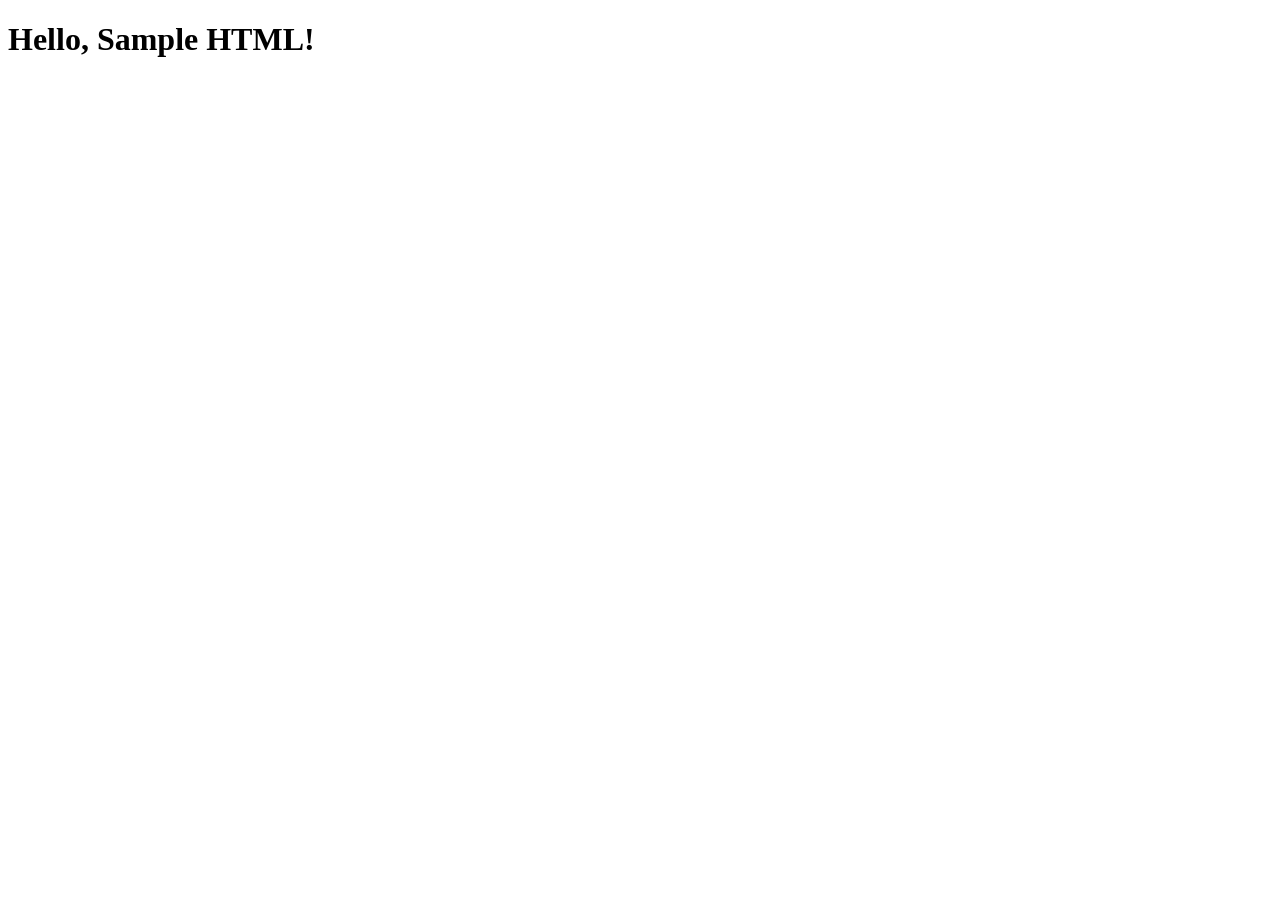
<file: __sample__/index.html>
<!DOCTYPE html>
<html>
  <head>
    <link rel="stylesheet" href="styles.css" />
    <title>sample code</title>
  </head>
  <body>
    <h1>Hello, Sample HTML!</h1>
    <script src="main.js"></script>
  </body>
</html>
</file>
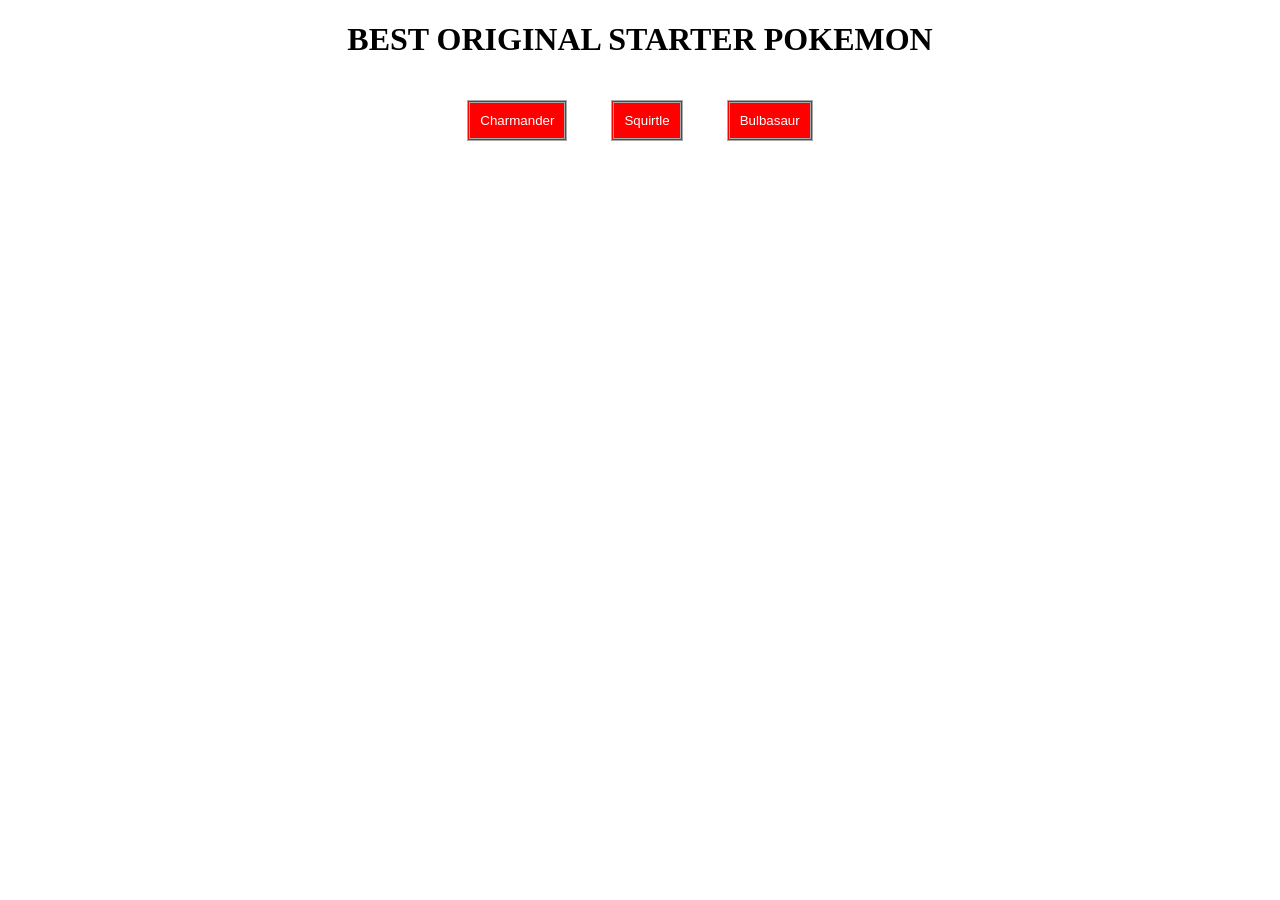
<file: prep-css-box-model/index.html>
<!DOCTYPE html>
<html lang="en">
  <head>
    <meta charset="UTF-8" />
    <meta name="viewport" content="width=device-width, initial-scale=1.0" />
    <title>CSS Box Model</title>
    <link rel="stylesheet" href="style.css" />
  </head>
  <body>
    <h1>BEST ORIGINAL STARTER POKEMON</h1>
    <div>
      <button>Charmander</button>
      <button>Squirtle</button>
      <button>Bulbasaur</button>
    </div>
  </body>
</html>
</file>
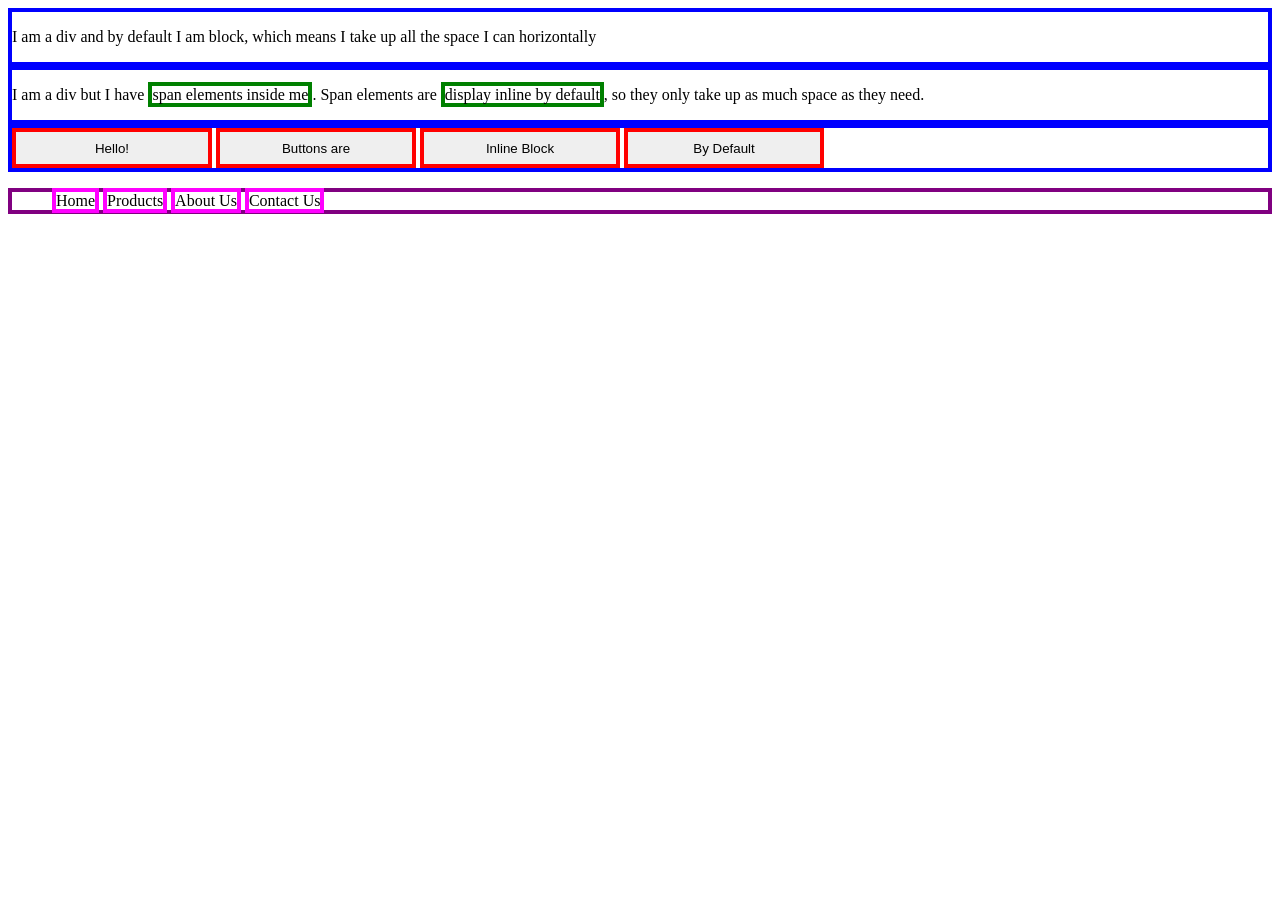
<file: prep-css-display/index.html>
<!DOCTYPE html>
<html lang="en">
  <head>
    <meta charset="UTF-8" />
    <meta name="viewport" content="width=device-width, initial-scale=1.0" />
    <meta http-equiv="X-UA-Compatible" content="ie=edge" />
    <title>CSS Display Properties</title>
    <link rel="stylesheet" href="style.css" />
    <style></style>
  </head>
  <body>
    <!-- block -->
    <div>
      <p>
        I am a div and by default I am block, which means I take up all the
        space I can horizontally
      </p>
    </div>

    <!-- inline -->
    <div>
      <p>
        I am a div but I have <span>span elements inside me</span>. Span
        elements are <span>display inline by default</span>, so they only take
        up as much space as they need.
      </p>
    </div>

    <!-- inline-block -->
    <div>
      <button>Hello!</button>
      <button>Buttons are</button>
      <button>Inline Block</button>
      <button>By Default</button>
    </div>

    <!-- using inline property with a common use case -->
    <ul>
      <li>Home</li>
      <li>Products</li>
      <li>About Us</li>
      <li>Contact Us</li>
    </ul>
  </body>
</html>
</file>
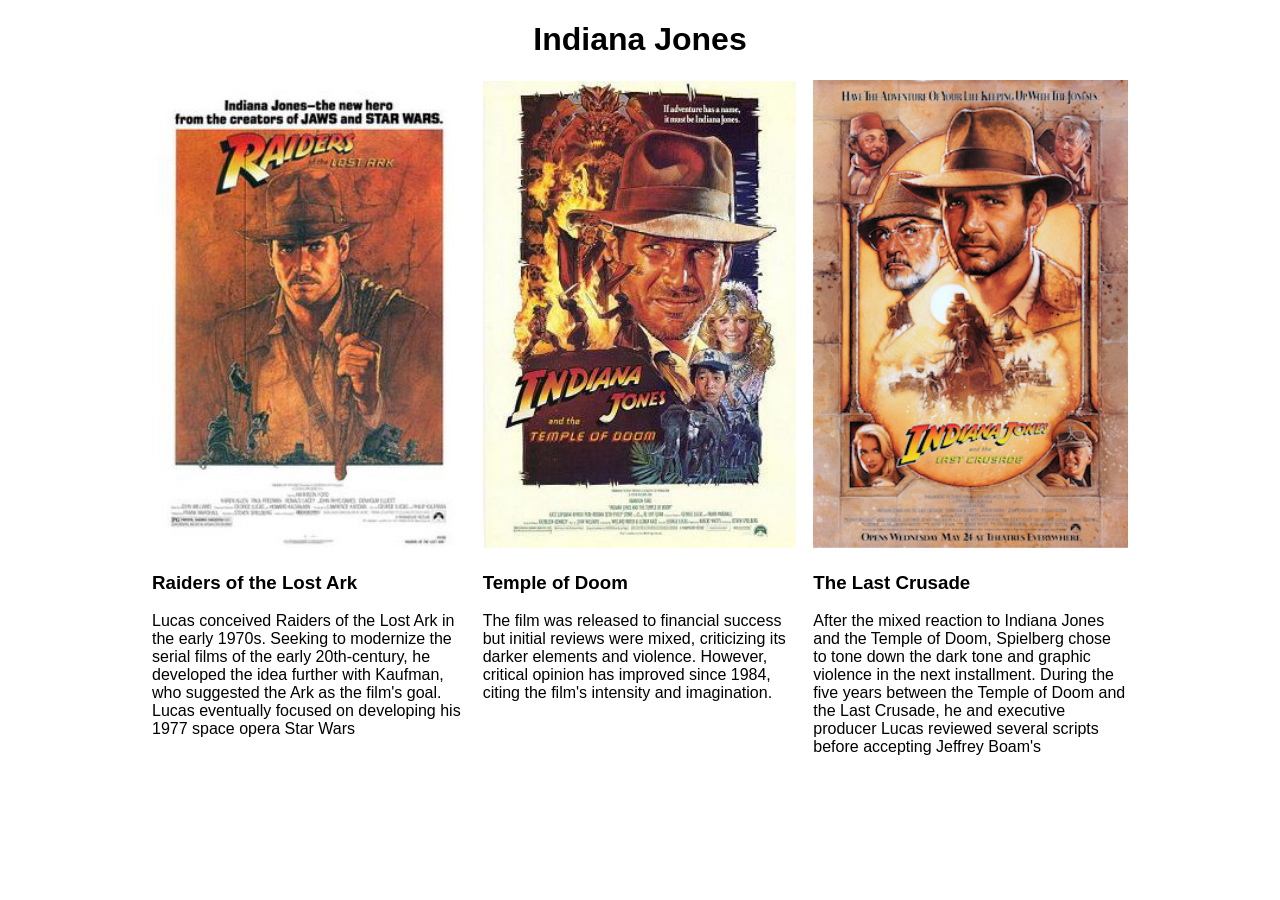
<file: prep-css-layout-classes/index.html>
<!DOCTYPE html>
<html lang="en">
  <head>
    <meta charset="UTF-8" />
    <meta name="viewport" content="width=device-width, initial-scale=1.0" />
    <meta http-equiv="X-UA-Compatible" content="ie=edge" />
    <title>CSS Layout Classes</title>
    <link rel="stylesheet" href="reset.css" />
    <style>
      /* stylelint-disable block-no-empty */
      body {
        font-family: sans-serif;
      }

      h1 {
        text-align: center;
      }

      .container {
        max-width: 992px;
        margin: auto;
      }

      .row {
        width: 100%;
        display: flex;
      }

      .column {
        flex-basis: calc(100% / 3);
        padding-left: 8px;
        padding-right: 8px;
      }
      img {
        width: 100%;
      }
    </style>
  </head>
  <body>
    <h1>Indiana Jones</h1>
    <div class="container">
      <div class="row">
        <div class="column">
          <img src="images/raiders.jpg" />
          <h3>Raiders of the Lost Ark</h3>
          <p>
            Lucas conceived Raiders of the Lost Ark in the early 1970s. Seeking
            to modernize the serial films of the early 20th-century, he
            developed the idea further with Kaufman, who suggested the Ark as
            the film's goal. Lucas eventually focused on developing his 1977
            space opera Star Wars
          </p>
        </div>
        <div class="column">
          <img src="images/temple.jpg" />
          <h3>Temple of Doom</h3>
          <p>
            The film was released to financial success but initial reviews were
            mixed, criticizing its darker elements and violence. However,
            critical opinion has improved since 1984, citing the film's
            intensity and imagination.
          </p>
        </div>
        <div class="column">
          <img src="images/crusade.jpg" />
          <h3>The Last Crusade</h3>
          <p>
            After the mixed reaction to Indiana Jones and the Temple of Doom,
            Spielberg chose to tone down the dark tone and graphic violence in
            the next installment. During the five years between the Temple of
            Doom and the Last Crusade, he and executive producer Lucas reviewed
            several scripts before accepting Jeffrey Boam's
          </p>
        </div>
      </div>
    </div>
  </body>
</html>
</file>
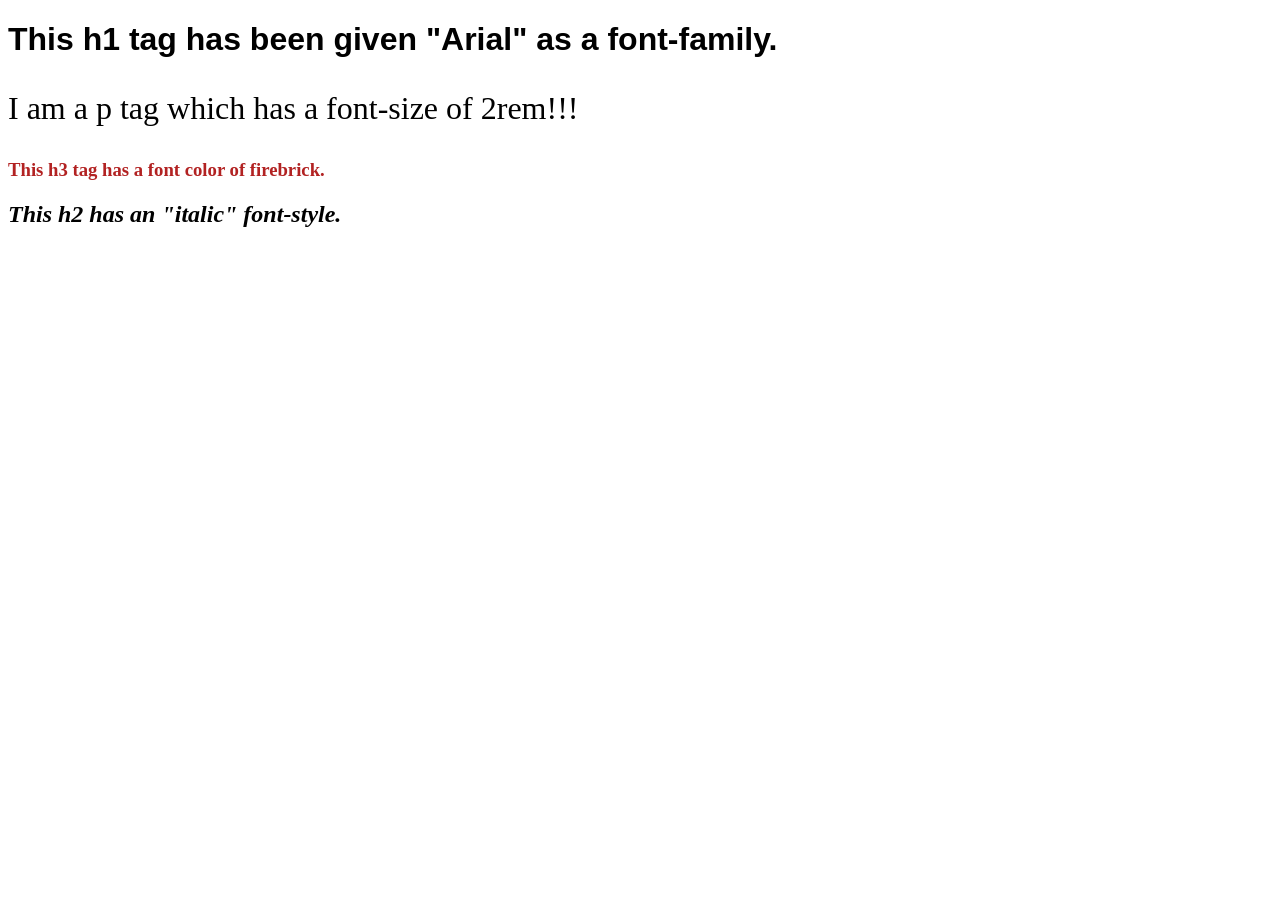
<file: prep-css-syntax/index.html>
<!DOCTYPE html>
<html lang="en">
  <head>
    <meta charset="UTF-8" />
    <meta name="viewport" content="width=device-width, initial-scale=1.0" />
    <title>CSS Syntax</title>
    <style>
      h1 {
        font-family: Arial, Helvetica, sans-serif;
      }
      p {
        font-size: 2rem;
      }

      h3 {
        color: firebrick;
      }

      h2 {
        font-style: italic;
      }
    </style>
  </head>
  <body>
    <h1>This h1 tag has been given "Arial" as a font-family.</h1>
    <p>I am a p tag which has a font-size of 2rem!!!</p>
    <h3>This h3 tag has a font color of firebrick.</h3>
    <h2>This h2 has an "italic" font-style.</h2>
  </body>
</html>
</file>
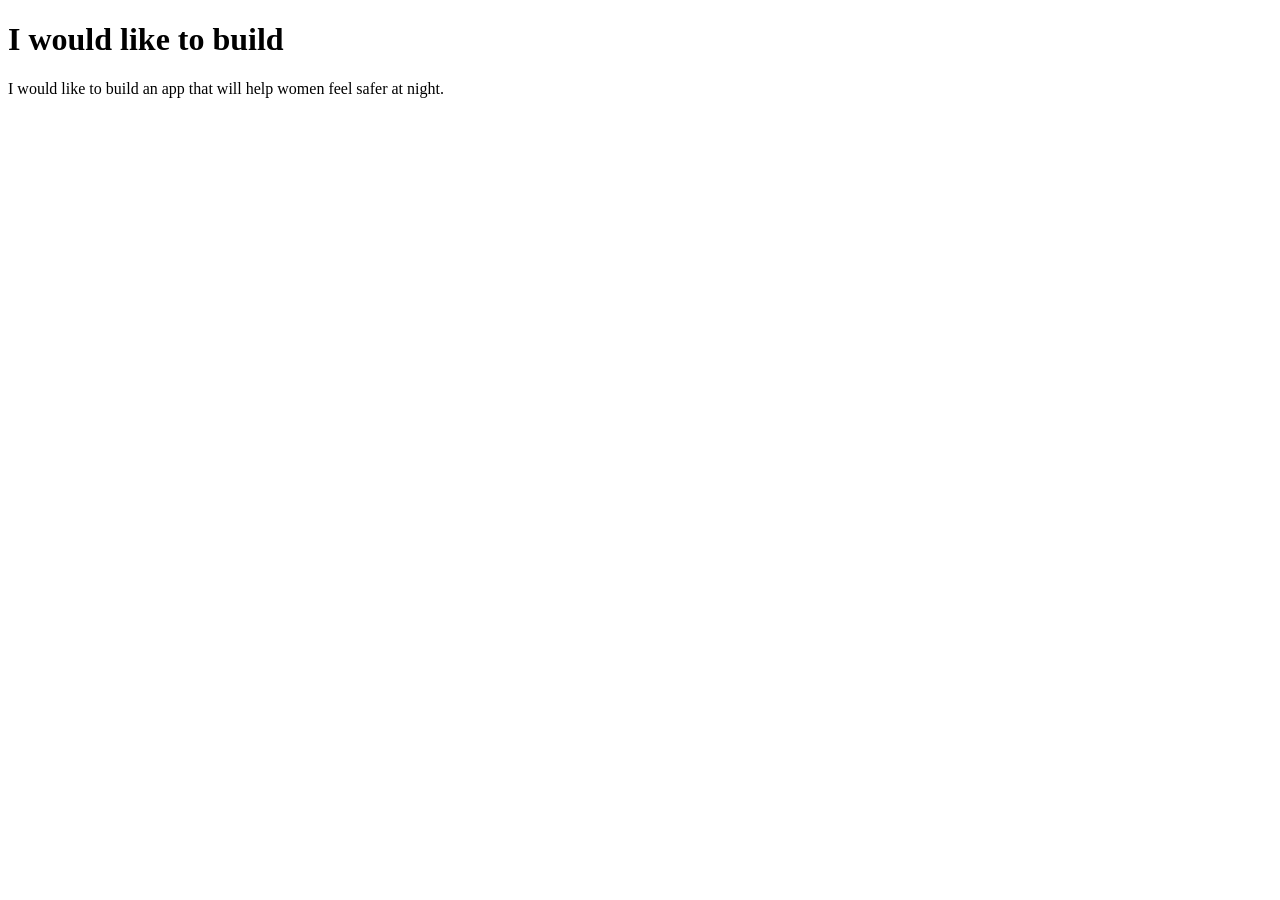
<file: prep-example/index.html>
<!DOCTYPE html>
<html>
  <head>
    <title>prep-example</title>
  </head>
  <body>
    <h1>I would like to build</h1>
    <p>
      <!-- write your app ideas here 👇 -->
      I would like to build an app that will help women feel safer at night.
    </p>
  </body>
</html>
</file>
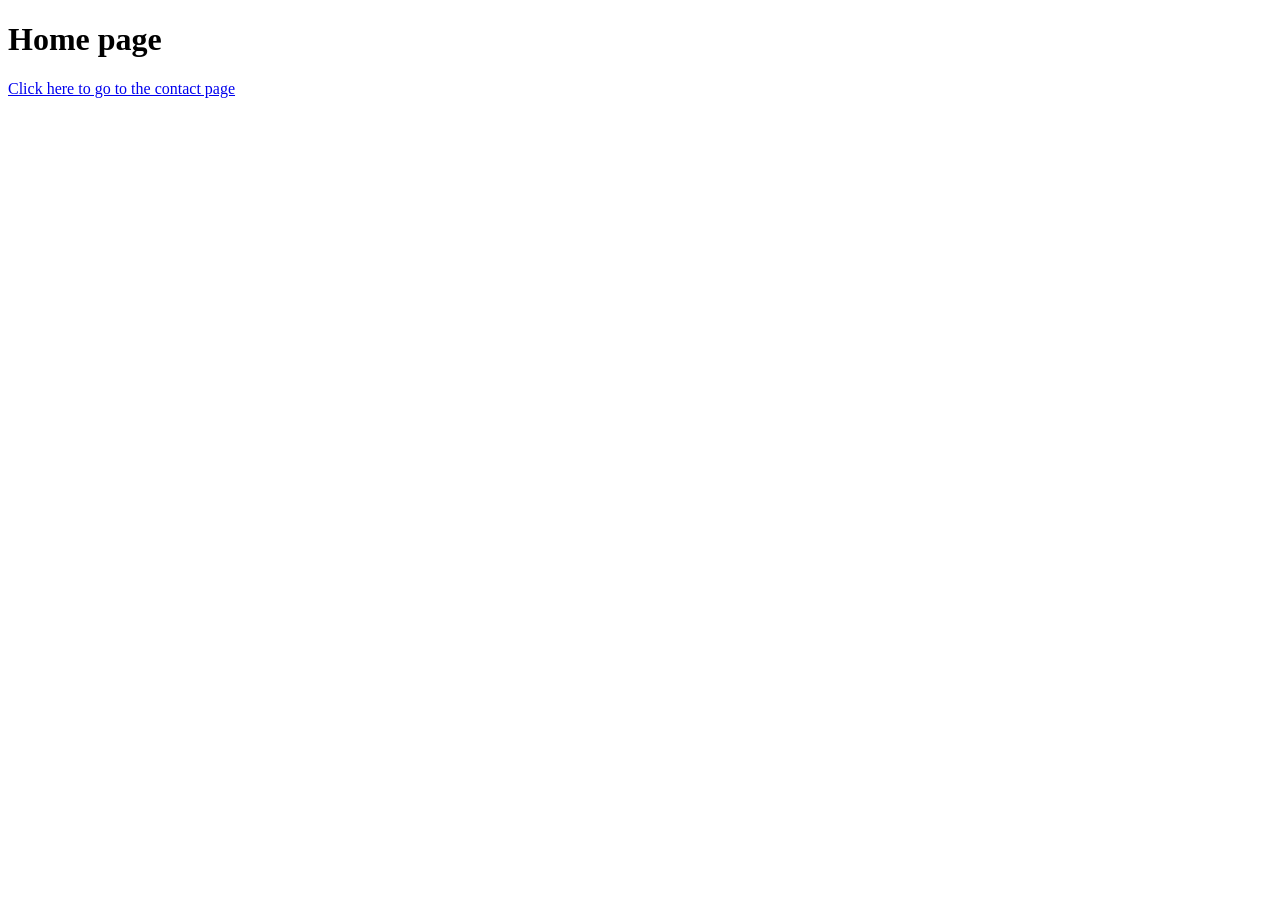
<file: prep-html-links/index.html>
<!DOCTYPE html>
<html lang="en">
  <head>
    <meta charset="UTF-8" />
    <meta name="viewport" content="width=device-width, initial-scale=1.0" />
    <title>Home Page</title>
  </head>
  <body>
    <h1>Home page</h1>
    <div>
      <a href="contact-us/contact-us.html"
        >Click here to go to the contact page</a
      >
    </div>
  </body>
</html>
</file>
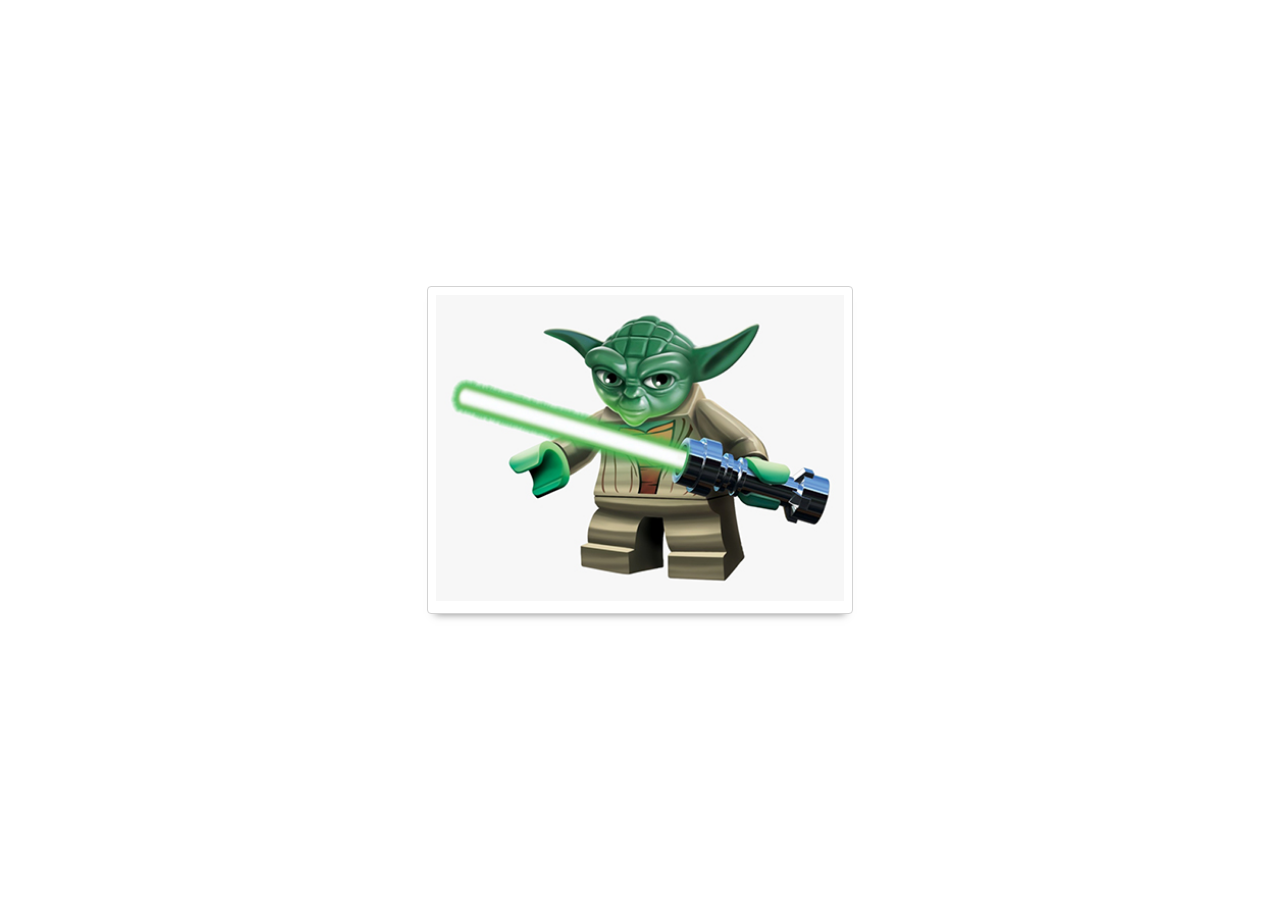
<file: prep-css-flexbox/align-items.html>
<!DOCTYPE html>
<html lang="en">
  <head>
    <meta charset="UTF-8" />
    <meta name="viewport" content="width=device-width, initial-scale=1.0" />
    <meta http-equiv="X-UA-Compatible" content="ie=edge" />
    <title>CSS Flexbox - align-items</title>
    <link rel="stylesheet" href="reset.css" />
    <link rel="stylesheet" href="starwars.css" />
    <style>
      /* your styles here 👇 */
      #card-deck {
        display: flex;
        min-height: 100vh;
        align-items: center;
        justify-content: center;
      }
      .card-container {
        flex-basis: calc(100% / 3);
      }
    </style>
  </head>

  <body>
    <div id="card-deck">
      <div class="card-container">
        <div class="star-wars-card">
          <img src="images/yoda.jpg" alt="yoda" />
        </div>
      </div>
    </div>
  </body>
</html>
</file>
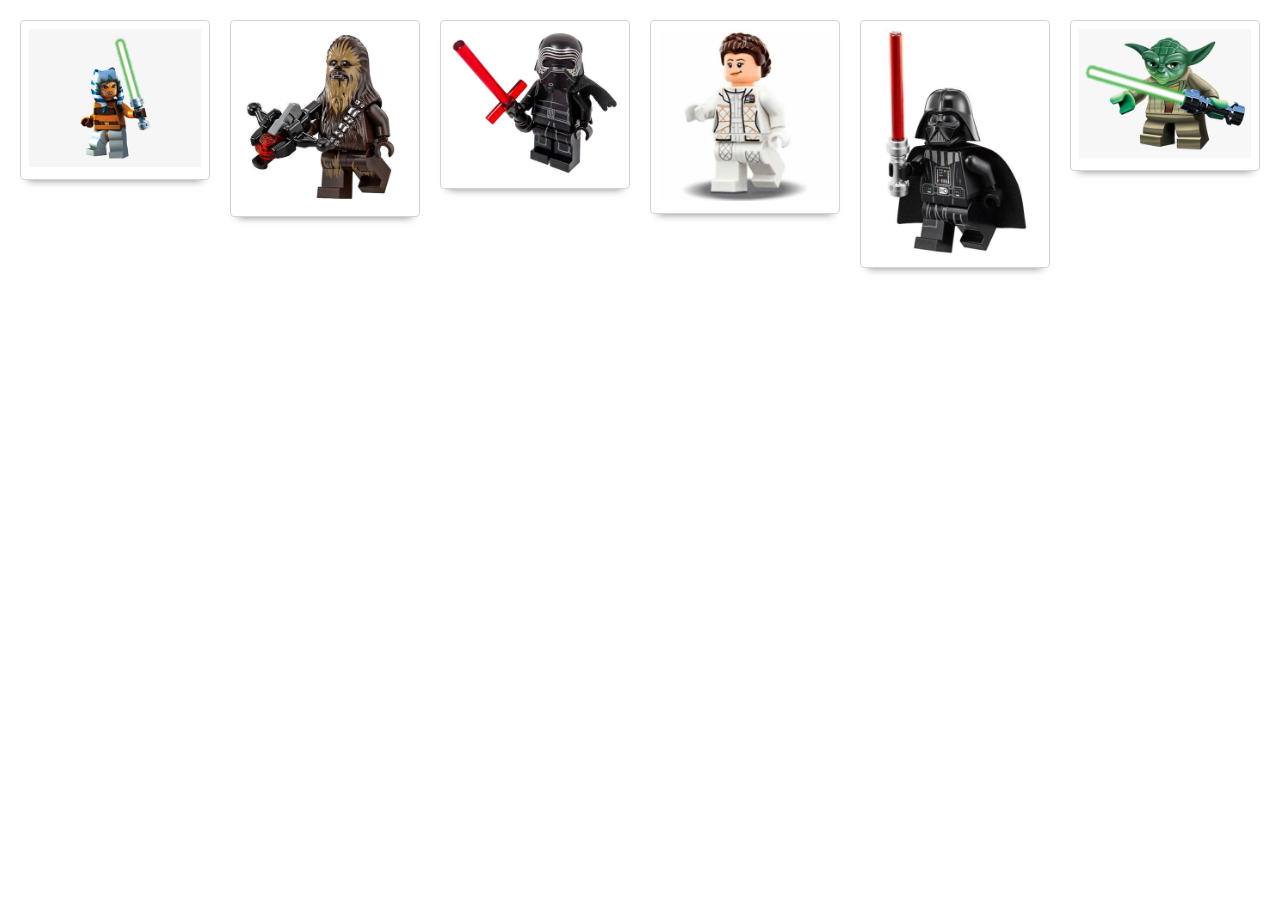
<file: prep-css-flexbox/display-flex.html>
<!DOCTYPE html>
<html lang="en">
  <head>
    <meta charset="UTF-8" />
    <meta name="viewport" content="width=device-width, initial-scale=1.0" />
    <meta http-equiv="X-UA-Compatible" content="ie=edge" />
    <title>CSS Flexbox - display: flex</title>
    <link rel="stylesheet" href="reset.css" />
    <link rel="stylesheet" href="starwars.css" />
    <style>
      /* your styles here 👇 */
      #card-deck {
        display: flex;
        flex-direction: row;
        padding: 10px;
      }
      .card-container {
        padding: 10px;
      }
    </style>
  </head>

  <body>
    <div id="card-deck">
      <div class="card-container">
        <div class="star-wars-card">
          <img src="images/ahsoka.jpg" alt="Ahsoka" />
        </div>
      </div>
      <div class="card-container">
        <div class="star-wars-card">
          <img src="images/chewie.jpg" alt="Chewie" />
        </div>
      </div>
      <div class="card-container">
        <div class="star-wars-card">
          <img src="images/kylo.jpg" alt="Kylo" />
        </div>
      </div>
      <div class="card-container">
        <div class="star-wars-card">
          <img src="images/leia.jpg" alt="Leia" />
        </div>
      </div>
      <div class="card-container">
        <div class="star-wars-card">
          <img src="images/vader.jpg" alt="Vader" />
        </div>
      </div>
      <div class="card-container">
        <div class="star-wars-card">
          <img src="images/yoda.jpg" alt="Yoda" />
        </div>
      </div>
    </div>
  </body>
</html>
</file>
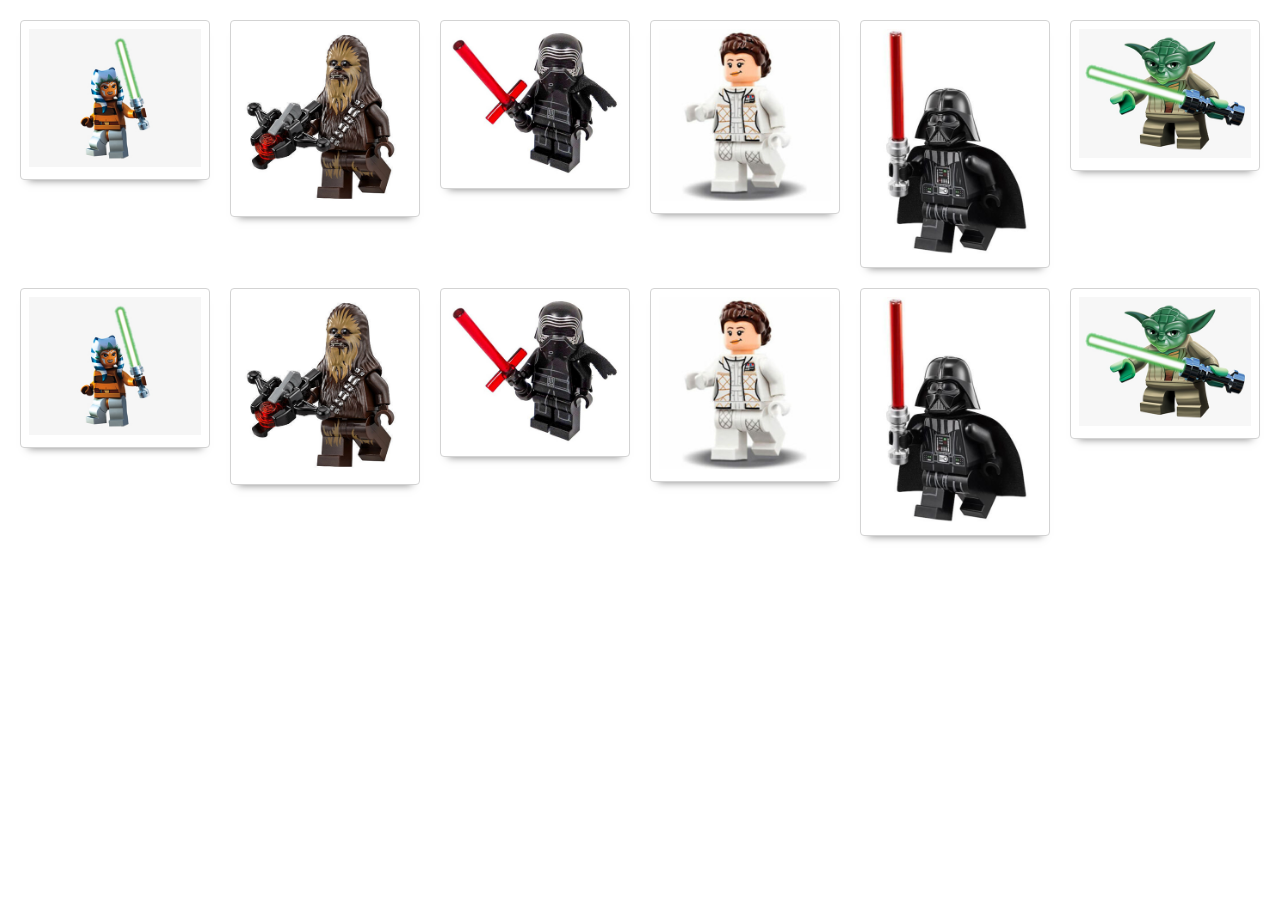
<file: prep-css-flexbox/flex-wrap.html>
<!DOCTYPE html>
<html lang="en">
  <head>
    <meta charset="UTF-8" />
    <meta name="viewport" content="width=device-width, initial-scale=1.0" />
    <meta http-equiv="X-UA-Compatible" content="ie=edge" />
    <title>CSS Flexbox - flex-wrap</title>
    <link rel="stylesheet" href="reset.css" />
    <link rel="stylesheet" href="starwars.css" />
    <style>
      /* your styles here 👇 */
      #card-deck {
        display: flex;
        flex-wrap: wrap;
        padding: 10px;
      }
      .card-container {
        padding: 10px;
        flex-basis: calc(100% / 6);
      }
    </style>
  </head>

  <body>
    <div id="card-deck">
      <div class="card-container">
        <div class="star-wars-card">
          <img src="images/ahsoka.jpg" alt="Ahsoka" />
        </div>
      </div>
      <div class="card-container">
        <div class="star-wars-card">
          <img src="images/chewie.jpg" alt="Chewie" />
        </div>
      </div>
      <div class="card-container">
        <div class="star-wars-card">
          <img src="images/kylo.jpg" alt="Kylo" />
        </div>
      </div>
      <div class="card-container">
        <div class="star-wars-card">
          <img src="images/leia.jpg" alt="Leia" />
        </div>
      </div>
      <div class="card-container">
        <div class="star-wars-card">
          <img src="images/vader.jpg" alt="Vader" />
        </div>
      </div>
      <div class="card-container">
        <div class="star-wars-card">
          <img src="images/yoda.jpg" alt="Yoda" />
        </div>
      </div>
      <div class="card-container">
        <div class="star-wars-card">
          <img src="images/ahsoka.jpg" alt="Ahsoka" />
        </div>
      </div>
      <div class="card-container">
        <div class="star-wars-card">
          <img src="images/chewie.jpg" alt="Chewie" />
        </div>
      </div>
      <div class="card-container">
        <div class="star-wars-card">
          <img src="images/kylo.jpg" alt="Kylo" />
        </div>
      </div>
      <div class="card-container">
        <div class="star-wars-card">
          <img src="images/leia.jpg" alt="Leia" />
        </div>
      </div>
      <div class="card-container">
        <div class="star-wars-card">
          <img src="images/vader.jpg" alt="Vader" />
        </div>
      </div>
      <div class="card-container">
        <div class="star-wars-card">
          <img src="images/yoda.jpg" alt="Yoda" />
        </div>
      </div>
    </div>
  </body>
</html>
</file>
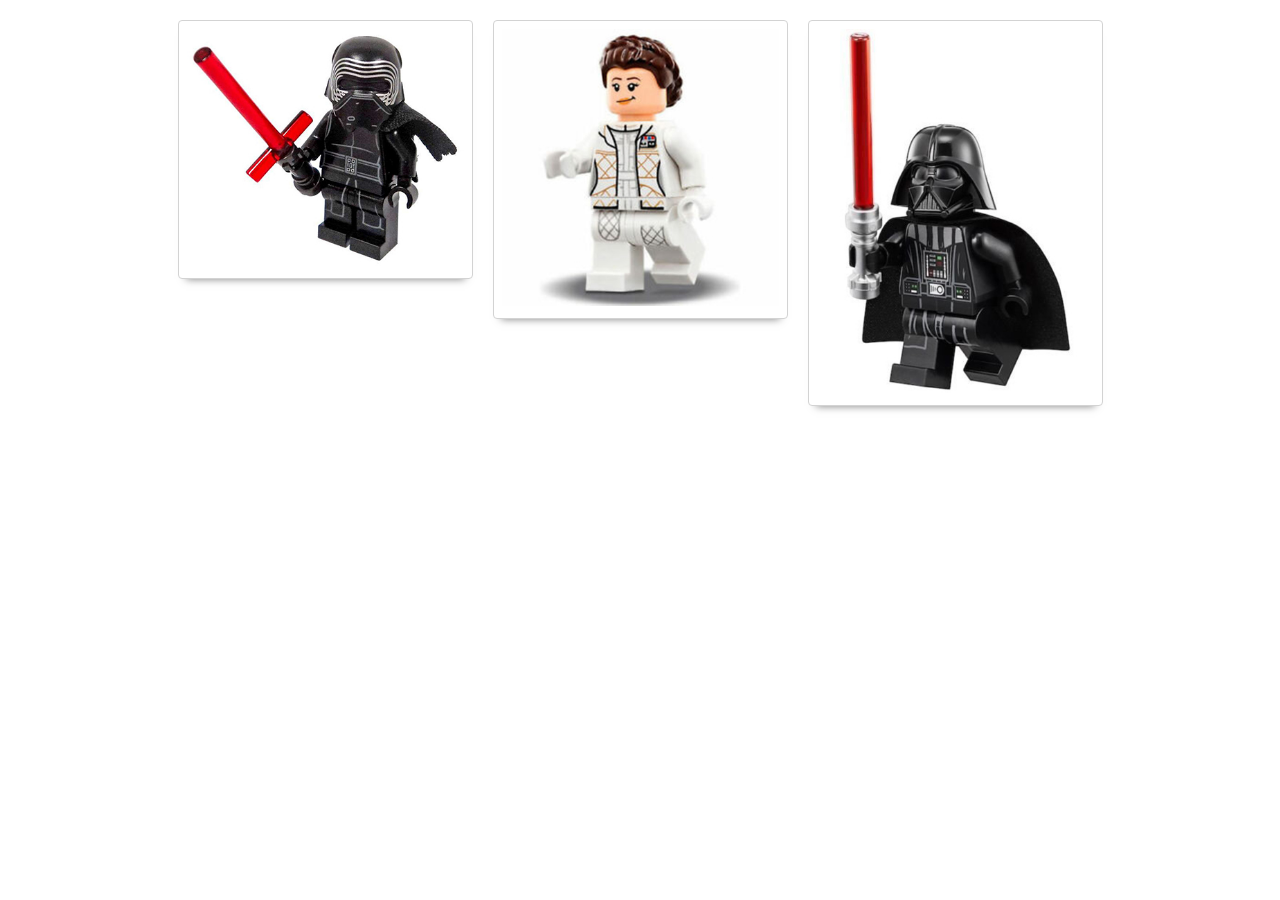
<file: prep-css-flexbox/justify-content.html>
<!DOCTYPE html>
<html lang="en">
  <head>
    <meta charset="UTF-8" />
    <meta name="viewport" content="width=device-width, initial-scale=1.0" />
    <meta http-equiv="X-UA-Compatible" content="ie=edge" />
    <title>CSS Flexbox - justify-content</title>
    <link rel="stylesheet" href="reset.css" />
    <link rel="stylesheet" href="starwars.css" />
    <style>
      /* your styles here 👇 */
      #card-deck {
        display: flex;
        justify-content: center;
        padding: 10px;
      }
      .card-container {
        padding: 10px;
        flex-basis: 25%;

      }
      }
    </style>
  </head>

  <body>
    <div id="card-deck">
      <div class="card-container">
        <div class="star-wars-card">
          <img src="images/kylo.jpg" alt="Kylo" />
        </div>
      </div>
      <div class="card-container">
        <div class="star-wars-card">
          <img src="images/leia.jpg" alt="Leia" />
        </div>
      </div>
      <div class="card-container">
        <div class="star-wars-card">
          <img src="images/vader.jpg" alt="Vader" />
        </div>
      </div>
    </div>
  </body>
</html>
</file>
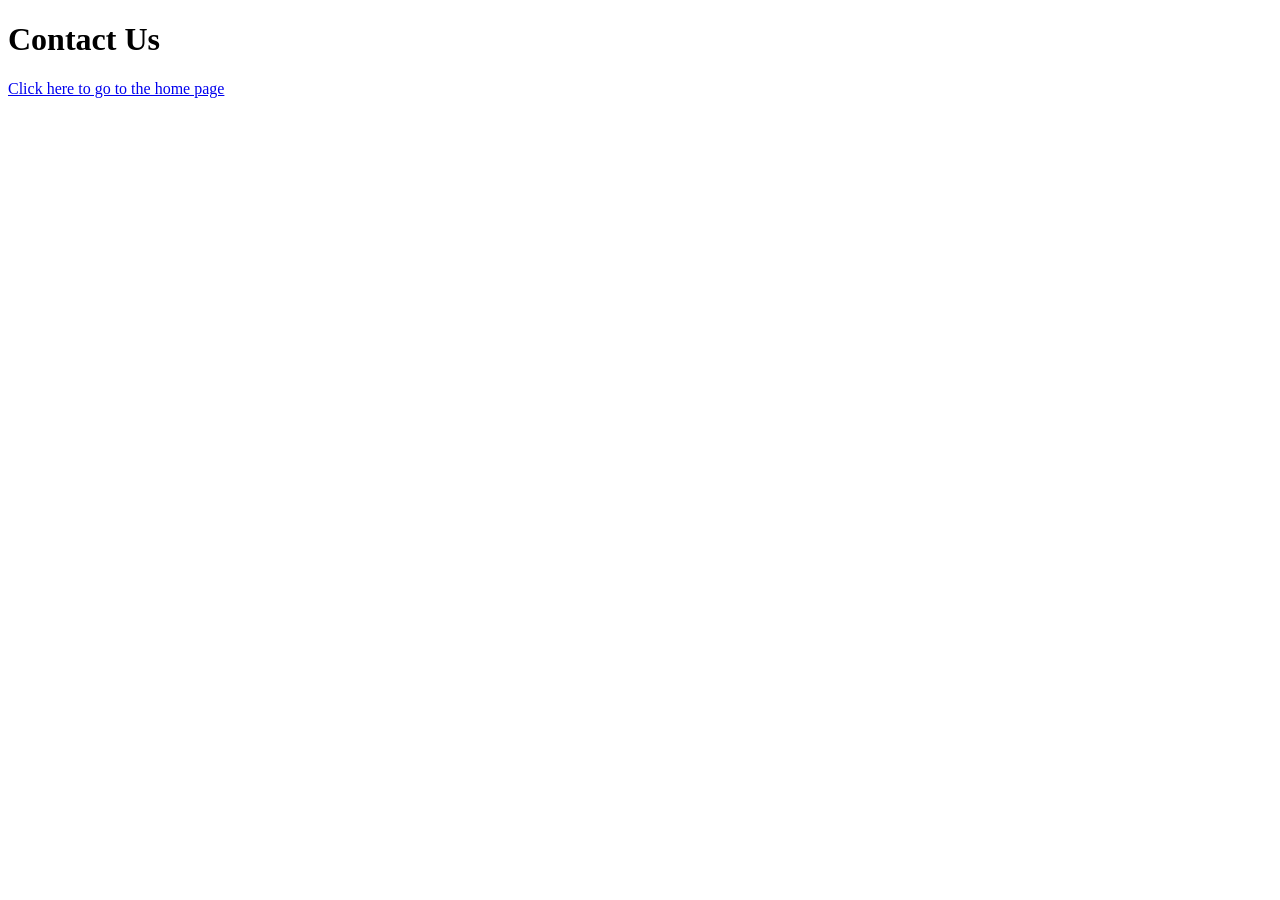
<file: prep-html-links/contact-us/contact-us.html>
<!DOCTYPE html>
<html lang="en">
  <head>
    <meta charset="UTF-8" />
    <meta name="viewport" content="width=device-width, initial-scale=1.0" />
    <title>Contact Us</title>
  </head>
  <body>
    <h1>Contact Us</h1>
    <div>
      <a href="../index.html">Click here to go to the home page</a>
    </div>
  </body>
</html>
</file>
<file: __sample__/styles.css>
.example {
  text-align: center;
}
</file>
<file: prep-css-box-model/style.css>
body {
  text-align: center;
}

button {
  background-color: red;
  color: white;

  /* 👇 YOUR CODE HERE 👇 */
  margin: 20px;
  padding: 10px;
  border-style: double;
  border-width: 3px;
  border-color: darkgray;
}
</file>
<file: prep-css-display/style.css>
div {
  border: 4px solid blue;
}

span {
  border: 4px solid green;
  height: 100px;
  width: 100px;
}

button {
  border: 4px solid red;
  height: 40px;
  width: 200px;
}

ul {
  border: 4px solid purple;
}

li {
  border: 4px solid magenta;
  display: inline;
}
</file>
<file: prep-css-flexbox/starwars.css>
.star-wars-card {
  padding: 0.5rem;
  border: 1px solid lightgray;
  border-radius: 0.25rem;
  box-shadow: 0 8px 8px -8px rgba(0, 0, 0, 0.5);
}

.star-wars-card img {
  width: 100%;
  background-color: lightgray;
}
</file>
